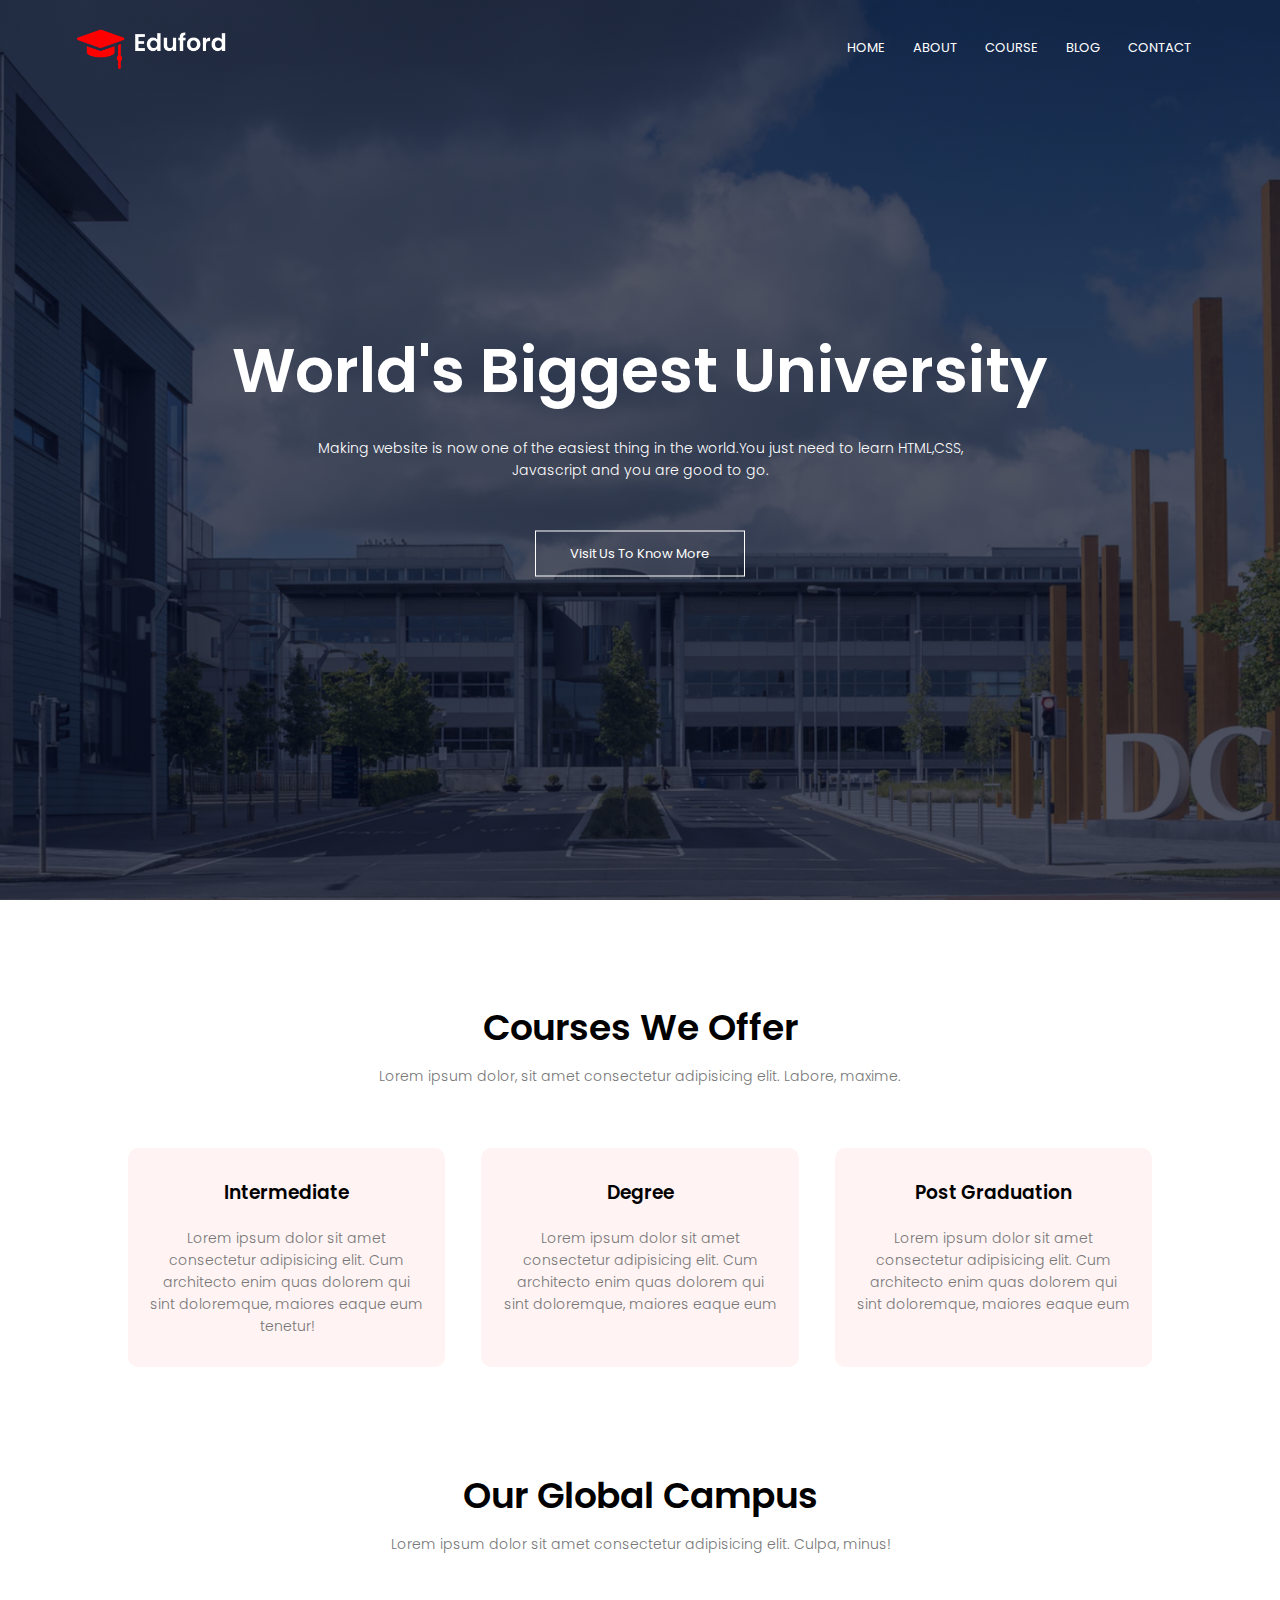
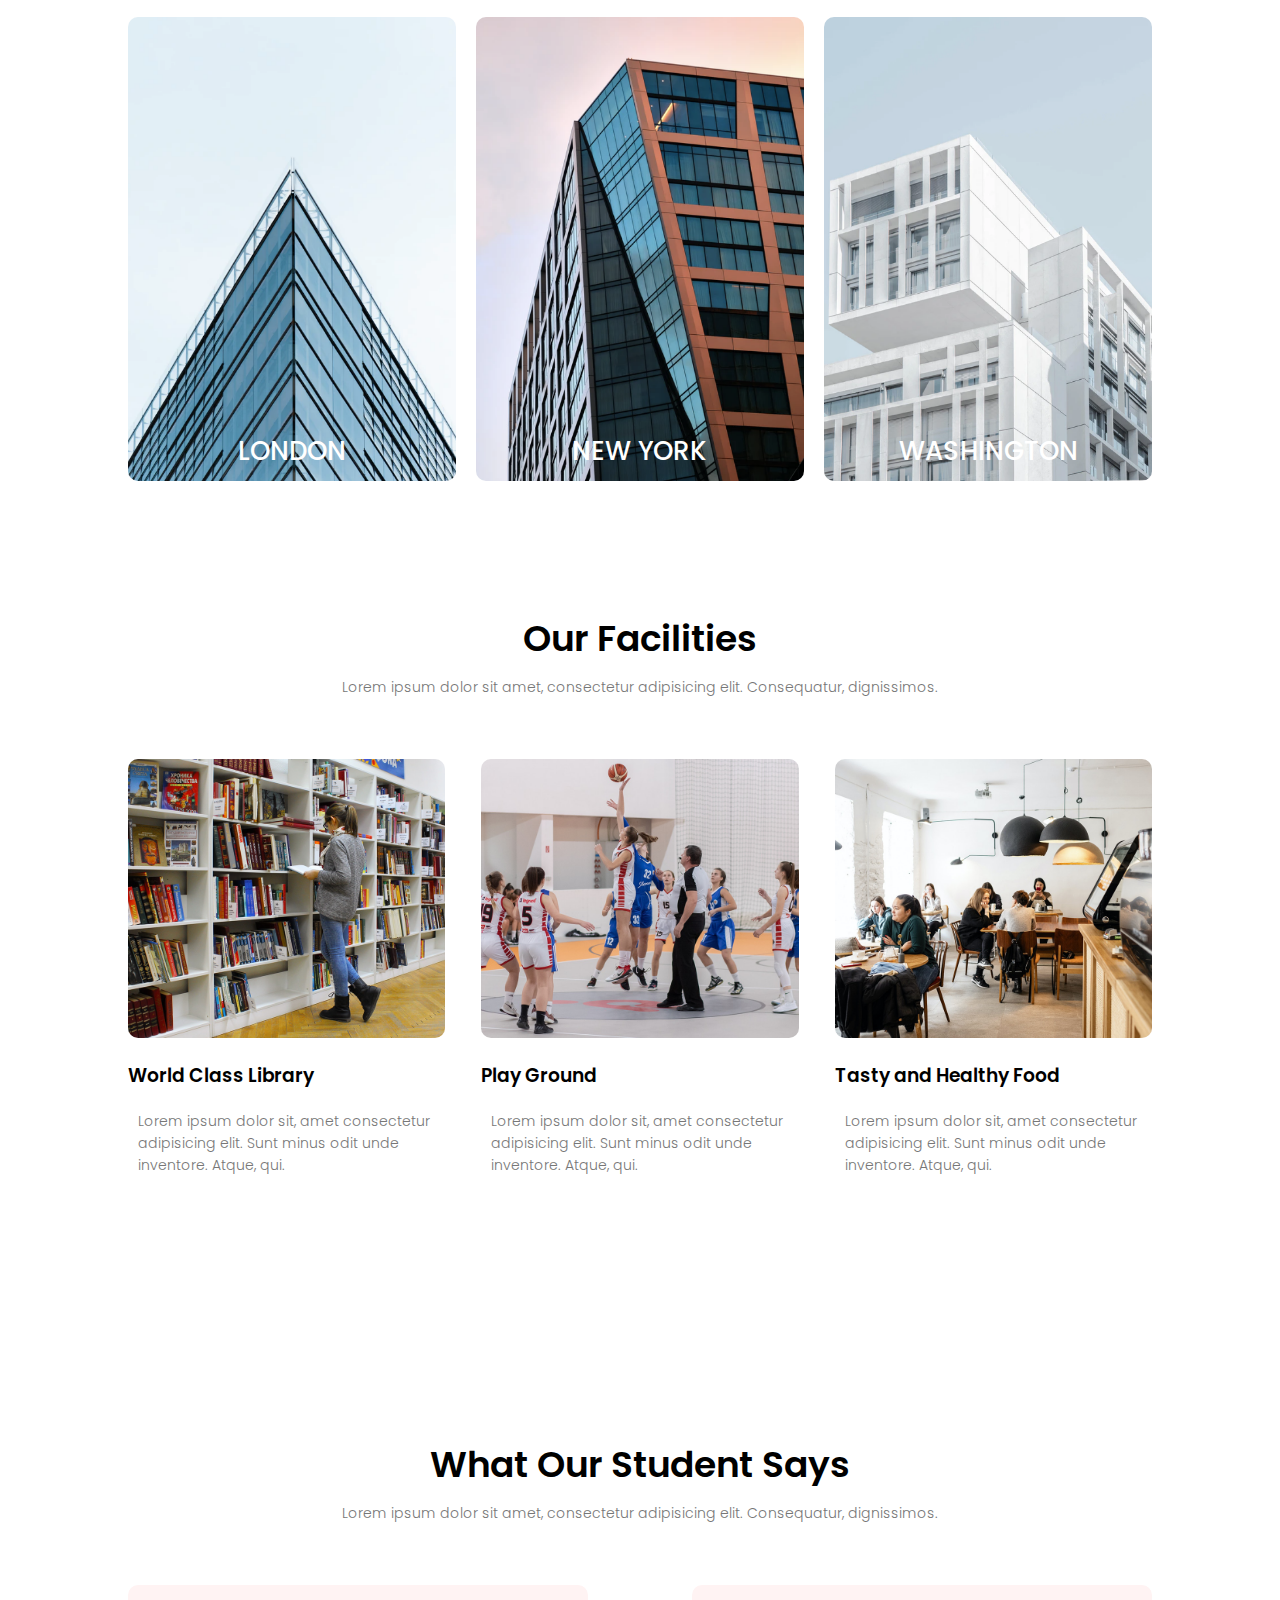
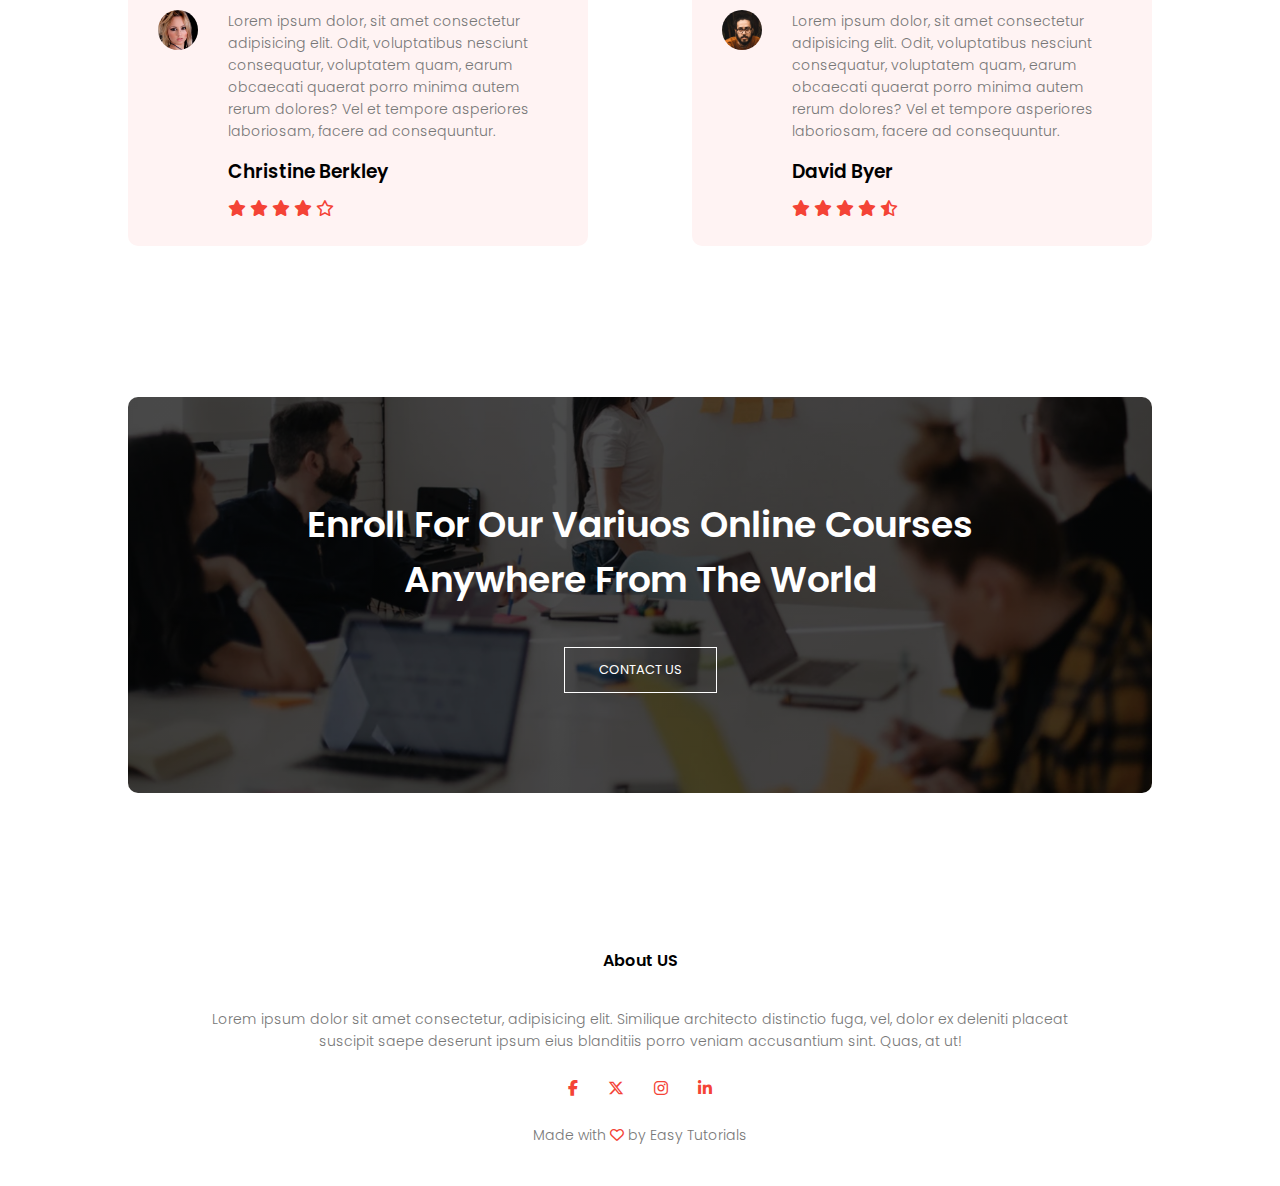
<file: index.html>
<!DOCTYPE html>
<html lang="en">
  <head>
    <meta charset="UTF-8" />
    <meta name="viewport" content="width=device-width, initial-scale=1.0" />
    <title>University Website</title>
    <link rel="stylesheet" href="style.css" />
    <link rel="preconnect" href="https://fonts.googleapis.com" />
    <link rel="preconnect" href="https://fonts.gstatic.com" crossorigin />
    <link
      href="https://fonts.googleapis.com/css2?family=Poppins:ital,wght@0,100;0,200;0,300;0,400;0,500;0,600;0,700;0,800;0,900;1,100;1,200;1,300;1,400;1,500;1,600;1,700;1,800;1,900&display=swap"
      rel="stylesheet"
    />
    <link rel="stylesheet" href="https://cdnjs.cloudflare.com/ajax/libs/font-awesome/6.6.0/css/all.min.css" />
  </head>
  <body>
    <!-- Header -->

    <section class="header">
      <nav>
        <a href="index.html"><img src="images/logo.png" /></a>
        <div class="nav-links" id="navLinks">
          <i class="fa fa-times" onclick="hideMenu()"></i>
          <ul>
            <li><a href="index.html">HOME</a></li>
            <li><a href="about.html">ABOUT</a></li>
            <li><a href="courses.html">COURSE</a></li>
            <li><a href="blog.html">BLOG</a></li>
            <li><a href="contact.html">CONTACT</a></li>
          </ul>
        </div>
        <i class="fa fa-bars" onclick="showMenu()"></i>
      </nav>
      <div class="text-box">
        <h1>World's Biggest University</h1>
        <p>
          Making website is now one of the easiest thing in the world.You just need to learn HTML,CSS,<br />Javascript and you are good to
          go.
        </p>
        <a href="" class="hero-btn">Visit Us To Know More</a>
      </div>
    </section>

    <!----- Course ----->

    <section class="course">
      <h1>Courses We Offer</h1>
      <p>Lorem ipsum dolor, sit amet consectetur adipisicing elit. Labore, maxime.</p>

      <div class="row">
        <div class="course-col">
          <h3>Intermediate</h3>
          <p>
            Lorem ipsum dolor sit amet consectetur adipisicing elit. Cum architecto enim quas dolorem qui sint doloremque, maiores eaque eum
            tenetur!
          </p>
        </div>
        <div class="course-col">
          <h3>Degree</h3>
          <p>
            Lorem ipsum dolor sit amet consectetur adipisicing elit. Cum architecto enim quas dolorem qui sint doloremque, maiores eaque eum
          </p>
        </div>
        <div class="course-col">
          <h3>Post Graduation</h3>
          <p>
            Lorem ipsum dolor sit amet consectetur adipisicing elit. Cum architecto enim quas dolorem qui sint doloremque, maiores eaque eum
          </p>
        </div>
      </div>
    </section>

    <!----- Campus ----->

    <section class="campus">
      <h1>Our Global Campus</h1>
      <p>Lorem ipsum dolor sit amet consectetur adipisicing elit. Culpa, minus!</p>

      <div class="row">
        <div class="campus-col">
          <img src="images/london.png" />
          <div class="layer">
            <h3>LONDON</h3>
          </div>
        </div>
        <div class="campus-col">
          <img src="images/newyork.png" />
          <div class="layer">
            <h3>NEW YORK</h3>
          </div>
        </div>
        <div class="campus-col">
          <img src="images/washington.png" />
          <div class="layer">
            <h3>WASHINGTON</h3>
          </div>
        </div>
      </div>
    </section>

    <!----- Facilities ----->

    <section class="facilities">
      <h1>Our Facilities</h1>
      <p>Lorem ipsum dolor sit amet, consectetur adipisicing elit. Consequatur, dignissimos.</p>
      <div class="row">
        <div class="facilities-col">
          <img src="images/library.png" />
          <h3>World Class Library</h3>
          <p>Lorem ipsum dolor sit, amet consectetur adipisicing elit. Sunt minus odit unde inventore. Atque, qui.</p>
        </div>
        <div class="facilities-col">
          <img src="images/basketball.png" />
          <h3>Play Ground</h3>
          <p>Lorem ipsum dolor sit, amet consectetur adipisicing elit. Sunt minus odit unde inventore. Atque, qui.</p>
        </div>
        <div class="facilities-col">
          <img src="images/cafeteria.png" />
          <h3>Tasty and Healthy Food</h3>
          <p>Lorem ipsum dolor sit, amet consectetur adipisicing elit. Sunt minus odit unde inventore. Atque, qui.</p>
        </div>
      </div>
    </section>

    <!----- testimonials ----->

    <section class="testimonials">
      <h1>What Our Student Says</h1>
      <p>Lorem ipsum dolor sit amet, consectetur adipisicing elit. Consequatur, dignissimos.</p>
      <div class="row">
        <div class="testimonial-col">
          <img src="images/user1.jpg" />
          <div>
            <p>
              Lorem ipsum dolor, sit amet consectetur adipisicing elit. Odit, voluptatibus nesciunt consequatur, voluptatem quam, earum
              obcaecati quaerat porro minima autem rerum dolores? Vel et tempore asperiores laboriosam, facere ad consequuntur.
            </p>
            <h3>Christine Berkley</h3>
            <i class="fa fa-star"></i>
            <i class="fa fa-star"></i>
            <i class="fa fa-star"></i>
            <i class="fa fa-star"></i>
            <i class="fa-regular fa-star"></i>
          </div>
        </div>

        <div class="testimonial-col">
          <img src="images/user2.jpg" />
          <div>
            <p>
              Lorem ipsum dolor, sit amet consectetur adipisicing elit. Odit, voluptatibus nesciunt consequatur, voluptatem quam, earum
              obcaecati quaerat porro minima autem rerum dolores? Vel et tempore asperiores laboriosam, facere ad consequuntur.
            </p>
            <h3>David Byer</h3>
            <i class="fa fa-star"></i>
            <i class="fa fa-star"></i>
            <i class="fa fa-star"></i>
            <i class="fa fa-star"></i>
            <i class="fa-regular fa-star-half-stroke"></i>
          </div>
        </div>
      </div>
    </section>

    <!----- Call To Action ----->

    <section class="cta">
      <h1>Enroll For Our Variuos Online Courses <br />Anywhere From The World</h1>
      <a href="" class="hero-btn">CONTACT US</a>
    </section>

    <!----- Footer ----->

    <section class="footer">
      <h4>About US</h4>
      <p>
        Lorem ipsum dolor sit amet consectetur, adipisicing elit. Similique architecto distinctio fuga, vel, dolor ex deleniti placeat
        <br />suscipit saepe deserunt ipsum eius blanditiis porro veniam accusantium sint. Quas, at ut!
      </p>
      <div class="icons">
        <i class="fa-brands fa-facebook-f"></i>
        <i class="fa-brands fa-x-twitter"></i>
        <i class="fa-brands fa-instagram"></i>
        <i class="fa-brands fa-linkedin-in"></i>
      </div>
      <p>Made with <i class="fa-regular fa-heart"></i> by Easy Tutorials</i></p>
    </section>

    <script src="script.js"></script>
  </body>
</html>
</file>
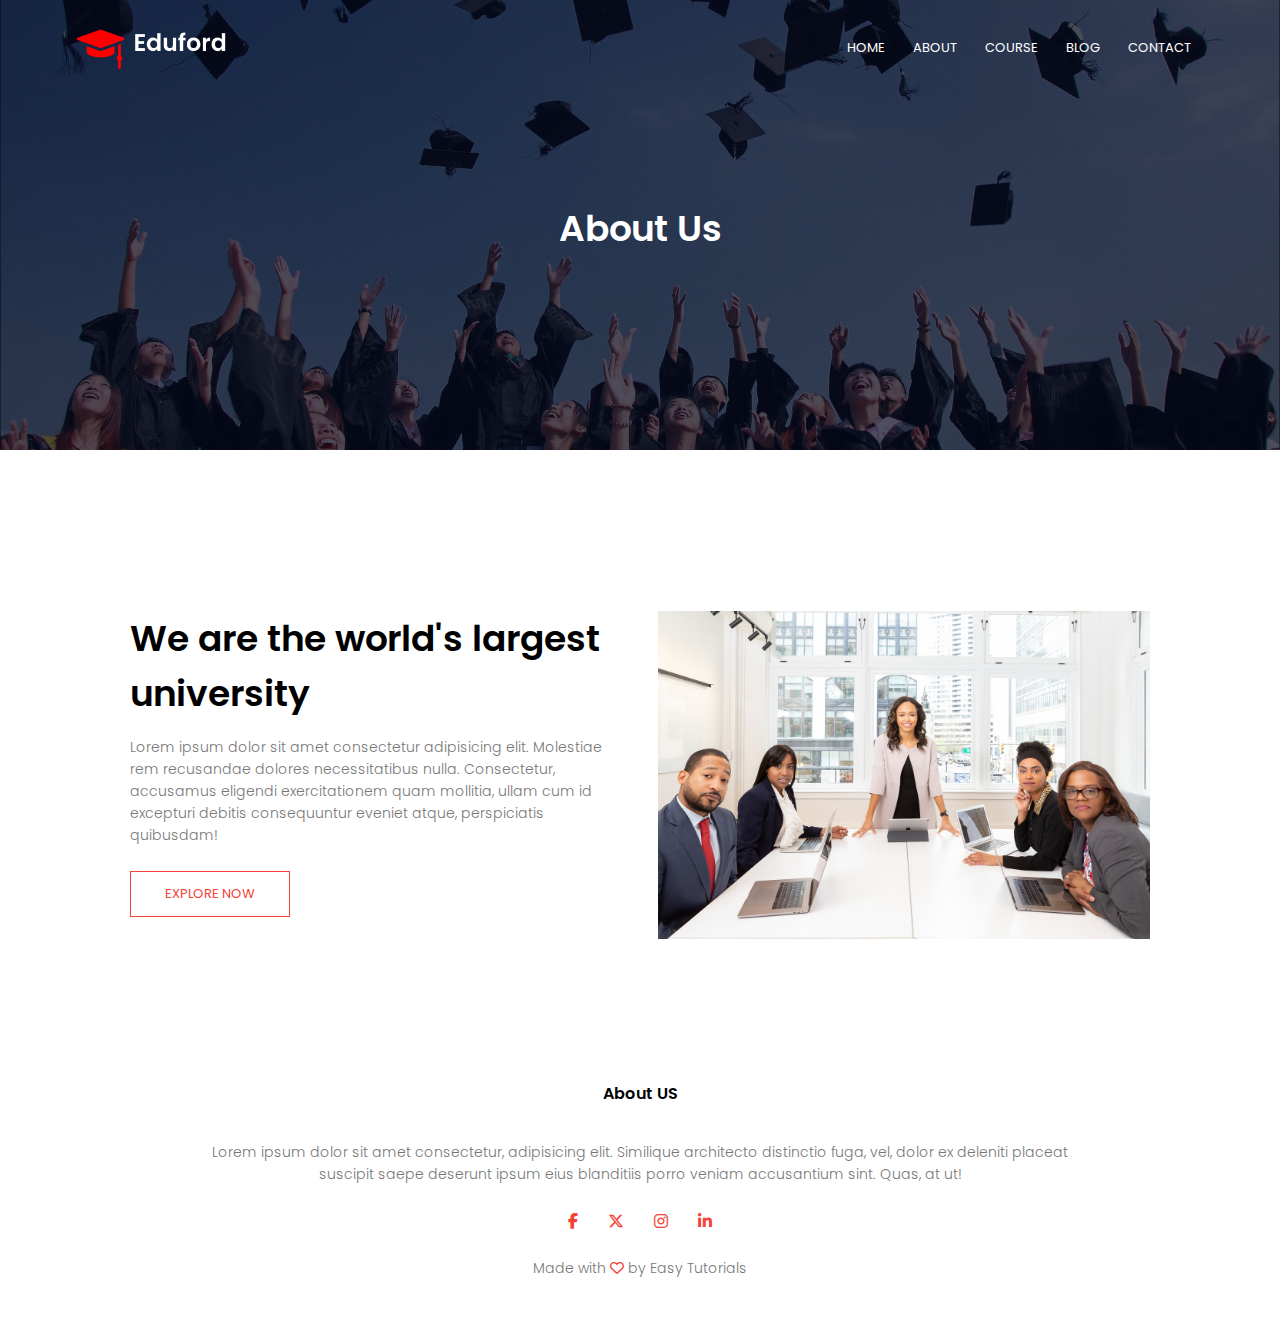
<file: about.html>
<!DOCTYPE html>
<html lang="en">
  <head>
    <meta charset="UTF-8" />
    <meta name="viewport" content="width=device-width, initial-scale=1.0" />
    <title>University Website</title>
    <link rel="stylesheet" href="style.css" />
    <link rel="preconnect" href="https://fonts.googleapis.com" />
    <link rel="preconnect" href="https://fonts.gstatic.com" crossorigin />
    <link
      href="https://fonts.googleapis.com/css2?family=Poppins:ital,wght@0,100;0,200;0,300;0,400;0,500;0,600;0,700;0,800;0,900;1,100;1,200;1,300;1,400;1,500;1,600;1,700;1,800;1,900&display=swap"
      rel="stylesheet"
    />
    <link rel="stylesheet" href="https://cdnjs.cloudflare.com/ajax/libs/font-awesome/6.6.0/css/all.min.css" />
  </head>
  <body>
    <!-- Sub-Header -->

    <section class="sub-header">
      <nav>
        <a href="index.html"><img src="images/logo.png" /></a>
        <div class="nav-links" id="navLinks">
          <i class="fa fa-times" onclick="hideMenu()"></i>
          <ul>
            <li><a href="index.html">HOME</a></li>
            <li><a href="about.html">ABOUT</a></li>
            <li><a href="courses.html">COURSE</a></li>
            <li><a href="blog.html">BLOG</a></li>
            <li><a href="contact.html">CONTACT</a></li>
          </ul>
        </div>
        <i class="fa fa-bars" onclick="showMenu()"></i>
      </nav>
      <h1>About Us</h1>
    </section>

    <!----- about us content ----->

    <div class="about-us">
      <div class="row">
        <div class="about-col">
          <h1>We are the world's largest university</h1>
          <p>Lorem ipsum dolor sit amet consectetur adipisicing elit. Molestiae rem recusandae dolores necessitatibus nulla. Consectetur, accusamus eligendi exercitationem quam mollitia, ullam cum id excepturi debitis consequuntur eveniet atque, perspiciatis quibusdam!</p>
          <a href="" class="hero-btn red-btn">EXPLORE NOW</a>
        </div>
        <div class="about-col">
          <img src="images/about.jpg">
        </div>
      </div>
    </div>
    <!----- Footer ----->

    <section class="footer">
      <h4>About US</h4>
      <p>
        Lorem ipsum dolor sit amet consectetur, adipisicing elit. Similique architecto distinctio fuga, vel, dolor ex deleniti placeat
        <br />suscipit saepe deserunt ipsum eius blanditiis porro veniam accusantium sint. Quas, at ut!
      </p>
      <div class="icons">
        <i class="fa-brands fa-facebook-f"></i>
        <i class="fa-brands fa-x-twitter"></i>
        <i class="fa-brands fa-instagram"></i>
        <i class="fa-brands fa-linkedin-in"></i>
      </div>
      <p>Made with <i class="fa-regular fa-heart"></i> by Easy Tutorials</i></p>
    </section>

    <script src="script.js"></script>
  </body>
</html>
</file>
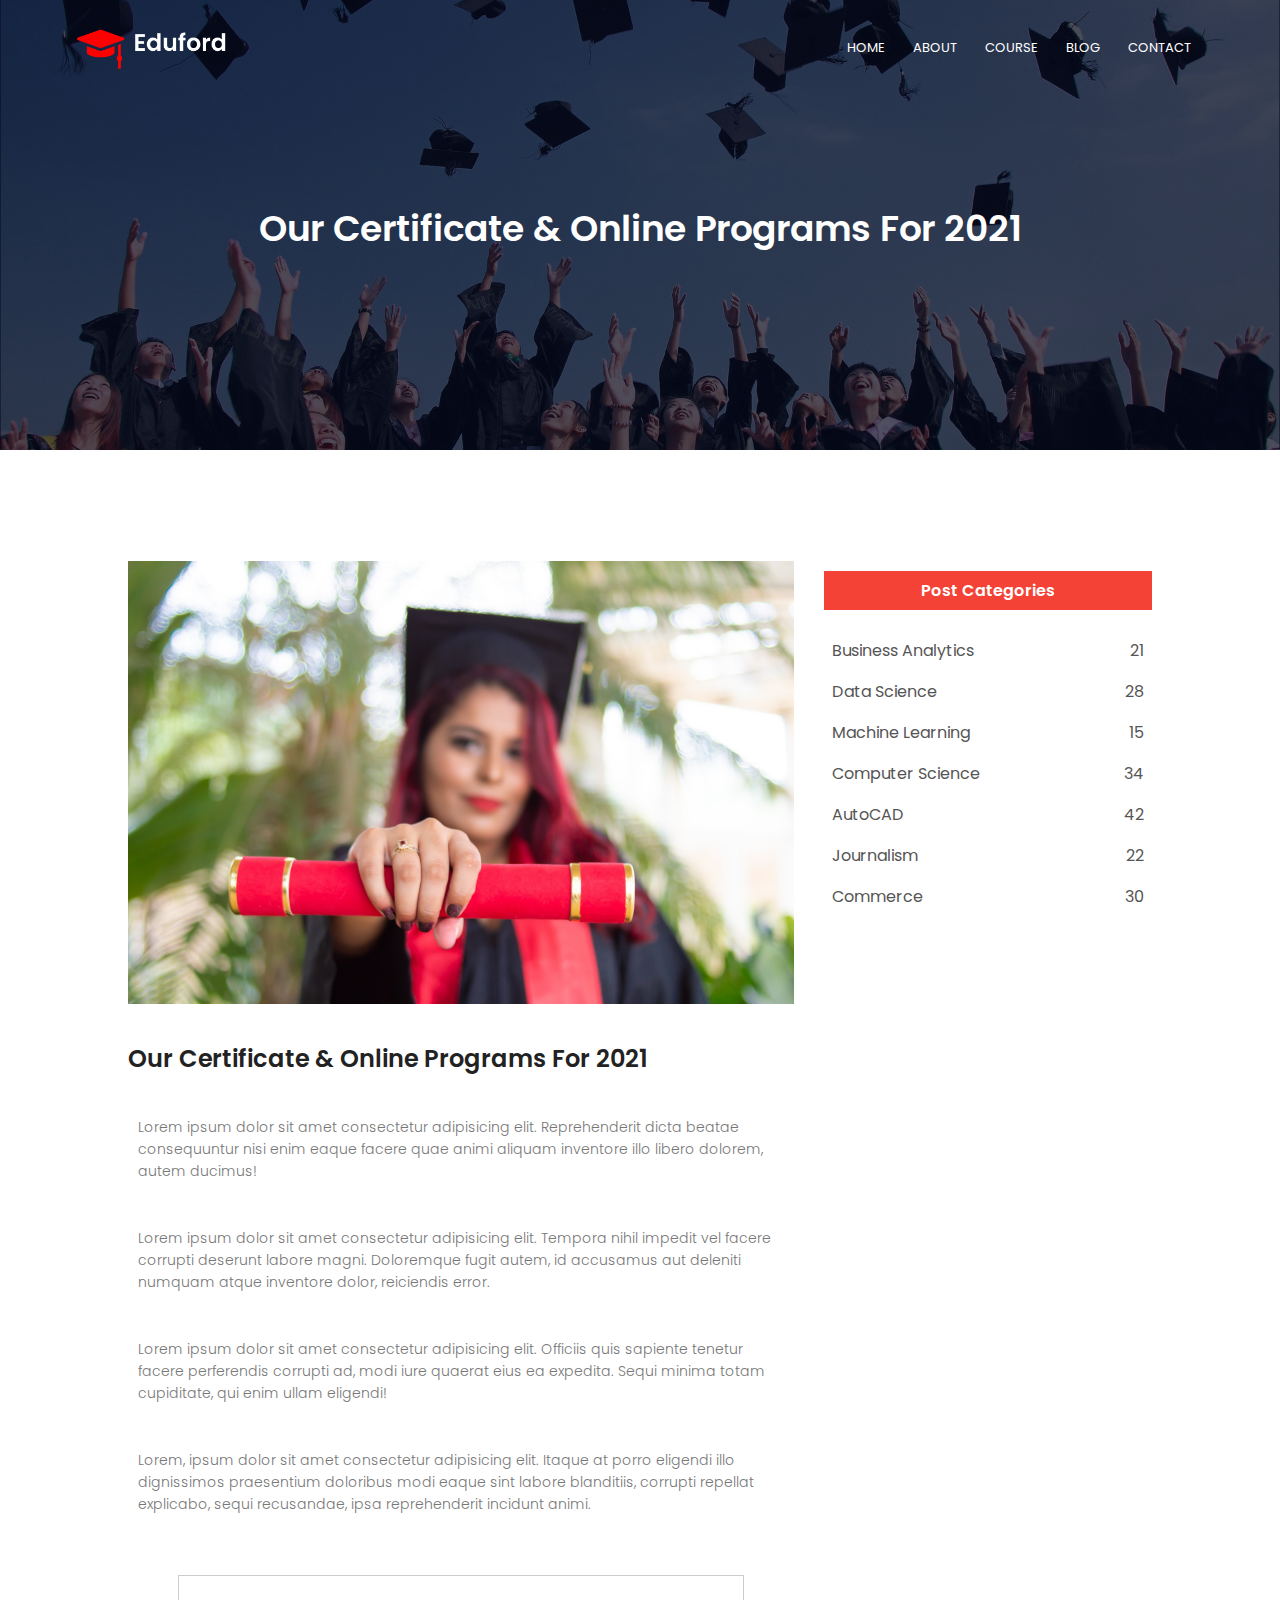
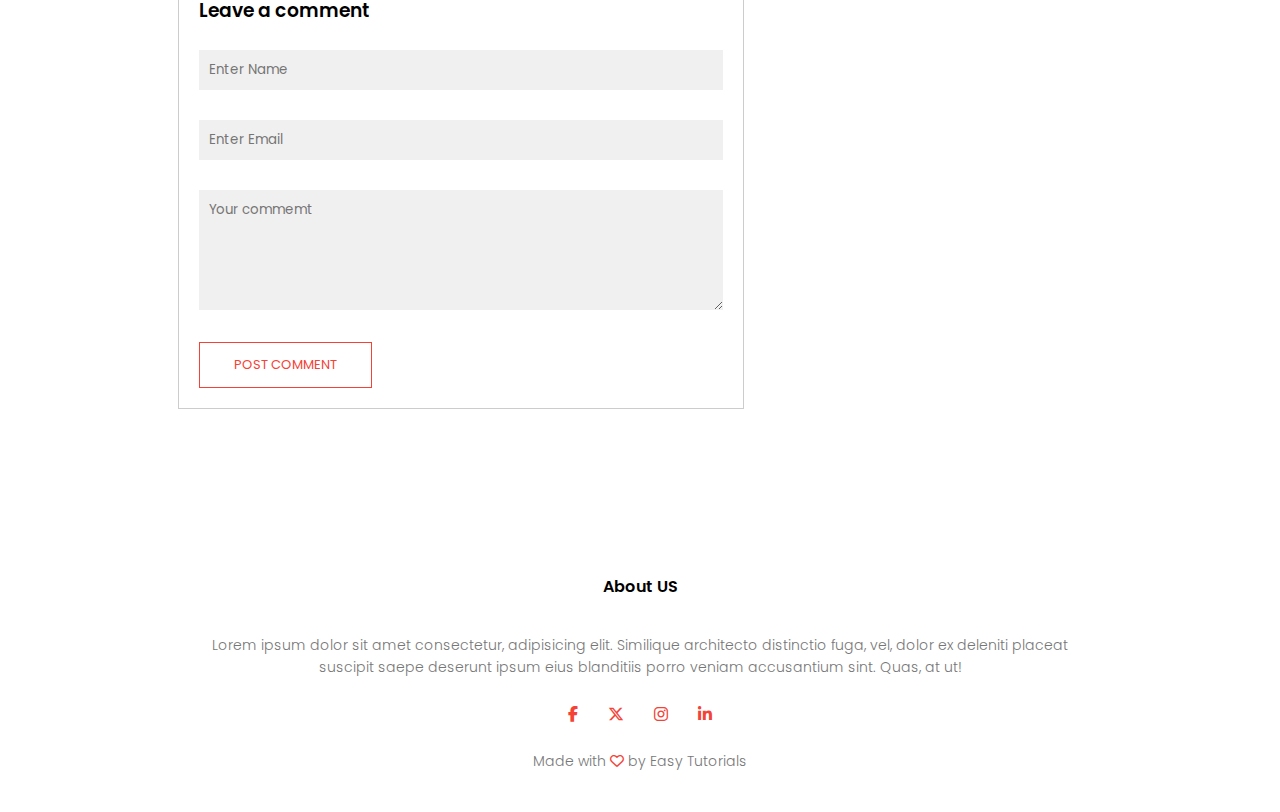
<file: blog.html>
<!DOCTYPE html>
<html lang="en">
  <head>
    <meta charset="UTF-8" />
    <meta name="viewport" content="width=device-width, initial-scale=1.0" />
    <title>University Website</title>
    <link rel="stylesheet" href="style.css" />
    <link rel="preconnect" href="https://fonts.googleapis.com" />
    <link rel="preconnect" href="https://fonts.gstatic.com" crossorigin />
    <link
      href="https://fonts.googleapis.com/css2?family=Poppins:ital,wght@0,100;0,200;0,300;0,400;0,500;0,600;0,700;0,800;0,900;1,100;1,200;1,300;1,400;1,500;1,600;1,700;1,800;1,900&display=swap"
      rel="stylesheet"
    />
    <link rel="stylesheet" href="https://cdnjs.cloudflare.com/ajax/libs/font-awesome/6.6.0/css/all.min.css" />
  </head>
  <body>
    <!-- Sub-Header -->

    <section class="sub-header">
      <nav>
        <a href="index.html"><img src="images/logo.png" /></a>
        <div class="nav-links" id="navLinks">
          <i class="fa fa-times" onclick="hideMenu()"></i>
          <ul>
            <li><a href="index.html">HOME</a></li>
            <li><a href="about.html">ABOUT</a></li>
            <li><a href="courses.html">COURSE</a></li>
            <li><a href="blog.html">BLOG</a></li>
            <li><a href="contact.html">CONTACT</a></li>
          </ul>
        </div>
        <i class="fa fa-bars" onclick="showMenu()"></i>
      </nav>
      <h1>Our Certificate & Online Programs For 2021</h1>
    </section>

    <!----- blog page content ----->

    <section class="blog-content">
      <div class="row">
        <div class="blog-left">
          <img src="images/certificate.jpg">
          <h2>Our Certificate & Online Programs For 2021</h2>
          <p>Lorem ipsum dolor sit amet consectetur adipisicing elit. Reprehenderit dicta beatae consequuntur nisi enim eaque facere quae animi aliquam inventore illo libero dolorem, autem ducimus!</p>
          <br>
          <p>Lorem ipsum dolor sit amet consectetur adipisicing elit. Tempora nihil impedit vel facere corrupti deserunt labore magni. Doloremque fugit autem, id accusamus aut deleniti numquam atque inventore dolor, reiciendis error.</p>
          <br>
          <p>Lorem ipsum dolor sit amet consectetur adipisicing elit. Officiis quis sapiente tenetur facere perferendis corrupti ad, modi iure quaerat eius ea expedita. Sequi minima totam cupiditate, qui enim ullam eligendi!</p>
          <br>
          <p>Lorem, ipsum dolor sit amet consectetur adipisicing elit. Itaque at porro eligendi illo dignissimos praesentium doloribus modi eaque sint labore blanditiis, corrupti repellat explicabo, sequi recusandae, ipsa reprehenderit incidunt animi.</p>
          <div class="comment-box">
            <h3>Leave a comment</h3>
            <form class="comment-form">
              <input type="text" placeholder="Enter Name">
              <input type="text" placeholder="Enter Email">
              <textarea rows="5" placeholder="Your commemt"></textarea>
              <button type="submit" class="hero-btn red-btn">POST COMMENT</button>
            </form>
          </div>
        </div>
        
        <div class="blog-right">
          <h3>Post Categories</h3>
          <div>
            <span>Business Analytics</span>
            <span>21</span>
          </div>
          <div>
            <span>Data Science</span>
            <span>28</span>
          </div>
          <div>
            <span>Machine Learning</span>
            <span>15</span>
          </div>
          <div>
            <span>Computer Science</span>
            <span>34</span>
          </div>
          <div>
            <span>AutoCAD</span>
            <span>42</span>
          </div>
          <div>
            <span>Journalism</span>
            <span>22</span>
          </div>
          <div>
            <span>Commerce</span>
            <span>30</span>
          </div>
        </div>
      </div>
    </section>

    <!----- Footer ----->

    <section class="footer">
      <h4>About US</h4>
      <p>
        Lorem ipsum dolor sit amet consectetur, adipisicing elit. Similique architecto distinctio fuga, vel, dolor ex deleniti placeat
        <br />suscipit saepe deserunt ipsum eius blanditiis porro veniam accusantium sint. Quas, at ut!
      </p>
      <div class="icons">
        <i class="fa-brands fa-facebook-f"></i>
        <i class="fa-brands fa-x-twitter"></i>
        <i class="fa-brands fa-instagram"></i>
        <i class="fa-brands fa-linkedin-in"></i>
      </div>
      <p>Made with <i class="fa-regular fa-heart"></i> by Easy Tutorials</i></p>
    </section>

    <script src="script.js"></script>
  </body>
</html>
</file>
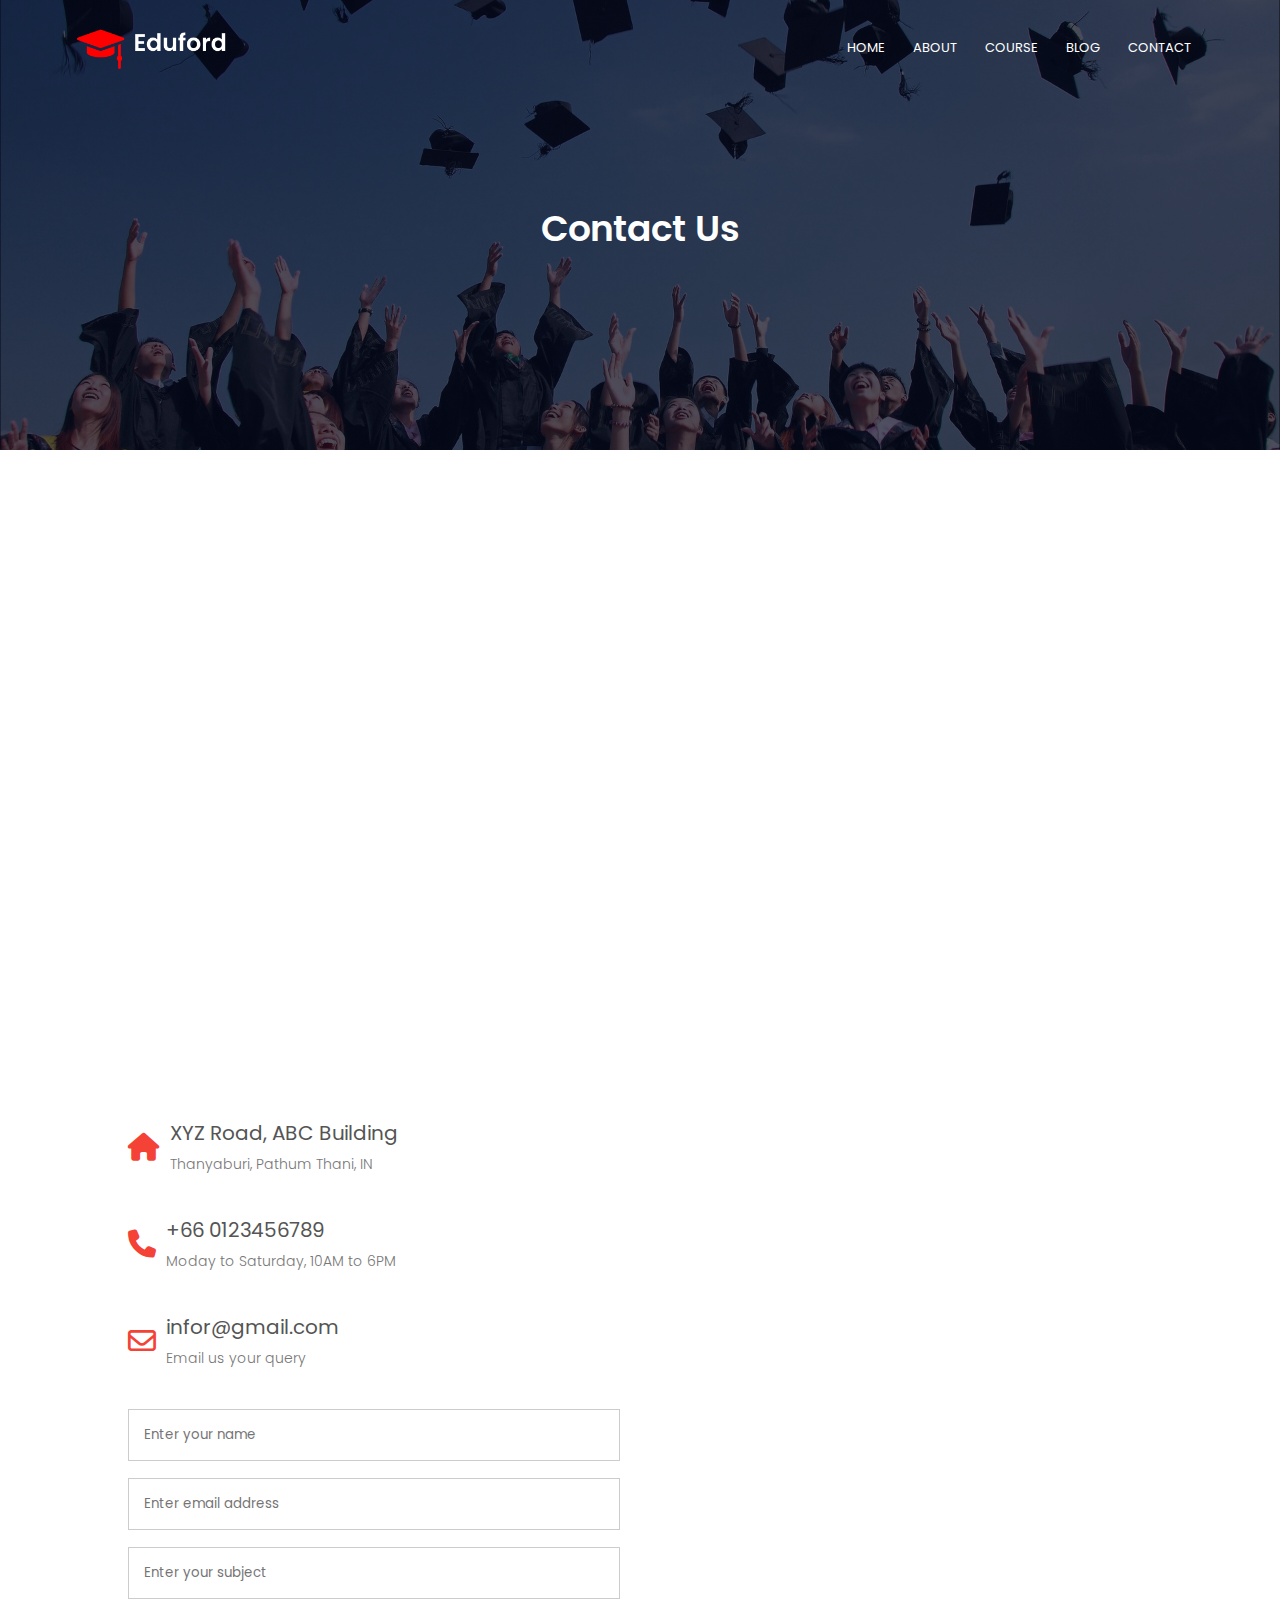
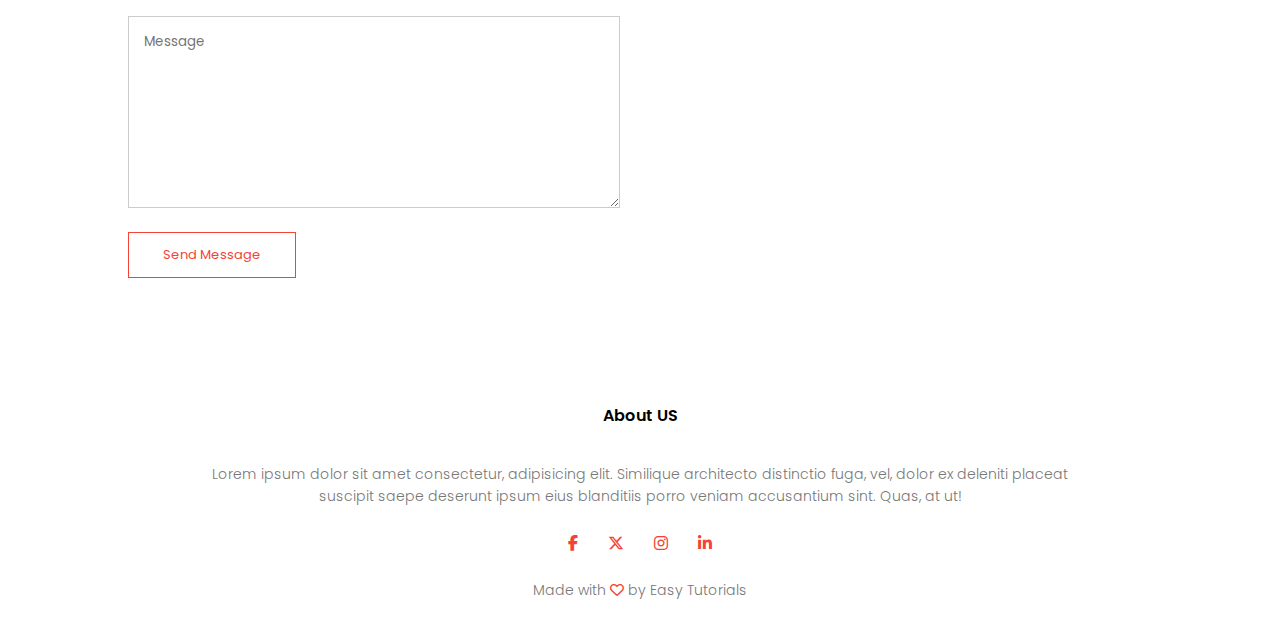
<file: contact.html>
<!DOCTYPE html>
<html lang="en">
  <head>
    <meta charset="UTF-8" />
    <meta name="viewport" content="width=device-width, initial-scale=1.0" />
    <title>University Website</title>
    <link rel="stylesheet" href="style.css" />
    <link rel="preconnect" href="https://fonts.googleapis.com" />
    <link rel="preconnect" href="https://fonts.gstatic.com" crossorigin />
    <link
      href="https://fonts.googleapis.com/css2?family=Poppins:ital,wght@0,100;0,200;0,300;0,400;0,500;0,600;0,700;0,800;0,900;1,100;1,200;1,300;1,400;1,500;1,600;1,700;1,800;1,900&display=swap"
      rel="stylesheet"
    />
    <link rel="stylesheet" href="https://cdnjs.cloudflare.com/ajax/libs/font-awesome/6.6.0/css/all.min.css" />
  </head>
  <body>
    <!-- Sub-Header -->

    <section class="sub-header">
      <nav>
        <a href="index.html"><img src="images/logo.png" /></a>
        <div class="nav-links" id="navLinks">
          <i class="fa fa-times" onclick="hideMenu()"></i>
          <ul>
            <li><a href="index.html">HOME</a></li>
            <li><a href="about.html">ABOUT</a></li>
            <li><a href="courses.html">COURSE</a></li>
            <li><a href="blog.html">BLOG</a></li>
            <li><a href="contact.html">CONTACT</a></li>
          </ul>
        </div>
        <i class="fa fa-bars" onclick="showMenu()"></i>
      </nav>
      <h1>Contact Us</h1>
    </section>

    <!----- contact us ----->

    <section class="location">
      <iframe src="https://www.google.com/maps/embed?pb=!1m17!1m12!1m3!1d575.5106298846559!2d100.67341943279786!3d13.98485871960787!2m3!1f0!2f0!3f0!3m2!1i1024!2i768!4f13.1!3m2!1m1!2s!5e0!3m2!1sen!2sth!4v1728277026496!5m2!1sen!2sth" width="600" height="450" style="border:0;" allowfullscreen="" loading="lazy" referrerpolicy="no-referrer-when-downgrade"></iframe>
    </section>
    
    <section class="contact-us">
      <div class="row">
        <div class="contact-col">
          <div>
            <i class="fa fa-home"></i>
            <span>
              <h5>XYZ Road, ABC Building</h5>
              <p>Thanyaburi, Pathum Thani, IN</p>
            </span>
            
          </div>
          <div>
            <i class="fa fa-phone"></i>
            <span>
              <h5>+66 0123456789</h5>
              <p>Moday to Saturday, 10AM to 6PM</p>
            </span>
            
          </div>
          <div>
            <i class="fa-regular fa-envelope"></i>
            <span>
              <h5>infor@gmail.com</h5>
              <p>Email us your query</p>
            </span>
          </div>
          <div class="contact-col">
            <form action="">
              <input type="text" placeholder="Enter your name" required>
              <input type="email" placeholder="Enter email address" required>
              <input type="text" placeholder="Enter your subject" required>
              <textarea rows="8" placeholder="Message" required></textarea>
              <button type="submit" class="hero-btn red-btn">Send Message</button>
            </form>
          </div>
        </div>
      </div>
    </section>
    <!----- Footer ----->

    <section class="footer">
      <h4>About US</h4>
      <p>
        Lorem ipsum dolor sit amet consectetur, adipisicing elit. Similique architecto distinctio fuga, vel, dolor ex deleniti placeat
        <br />suscipit saepe deserunt ipsum eius blanditiis porro veniam accusantium sint. Quas, at ut!
      </p>
      <div class="icons">
        <i class="fa-brands fa-facebook-f"></i>
        <i class="fa-brands fa-x-twitter"></i>
        <i class="fa-brands fa-instagram"></i>
        <i class="fa-brands fa-linkedin-in"></i>
      </div>
      <p>Made with <i class="fa-regular fa-heart"></i> by Easy Tutorials</i></p>
    </section>

    <script src="script.js"></script>
  </body>
</html>
</file>
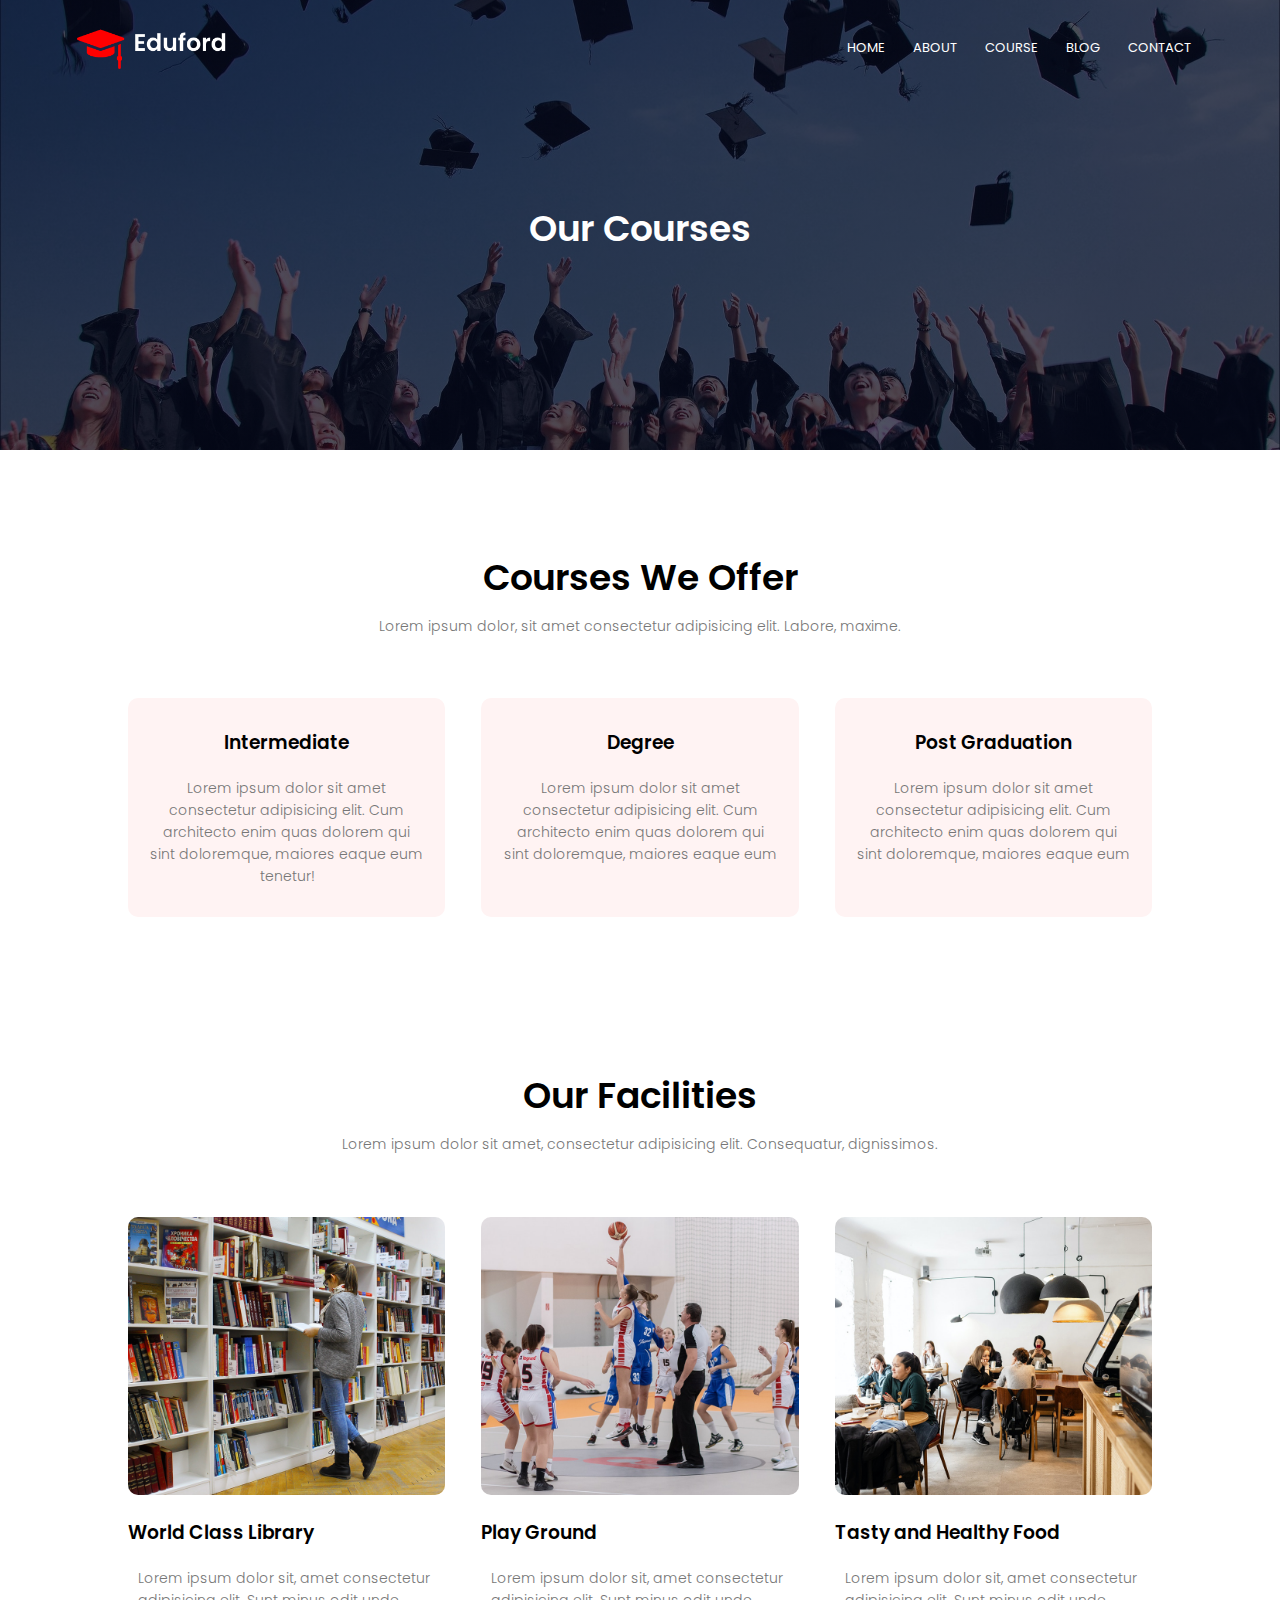
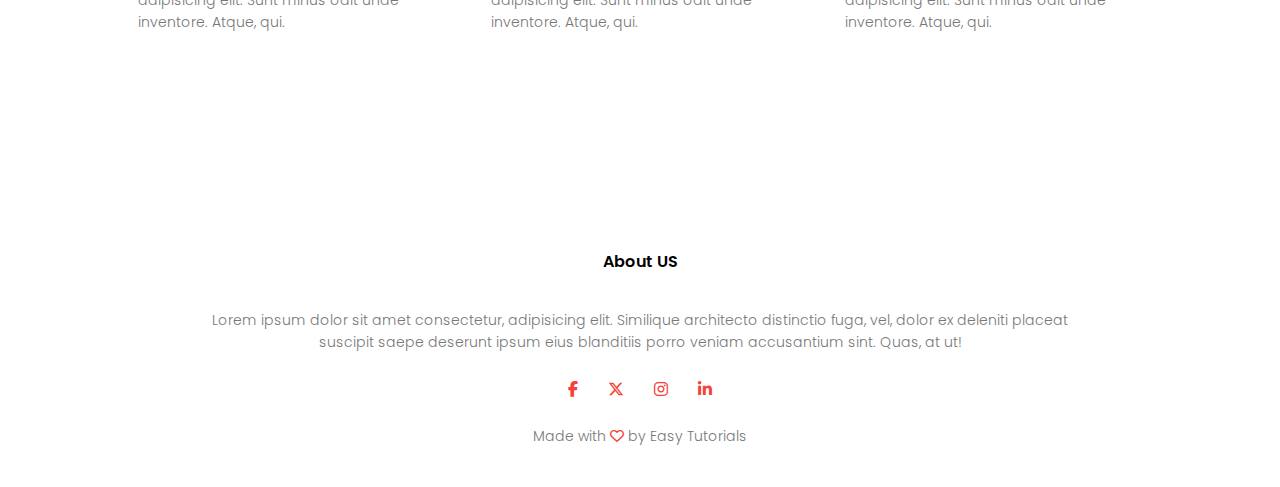
<file: courses.html>
<!DOCTYPE html>
<html lang="en">
  <head>
    <meta charset="UTF-8" />
    <meta name="viewport" content="width=device-width, initial-scale=1.0" />
    <title>University Website</title>
    <link rel="stylesheet" href="style.css" />
    <link rel="preconnect" href="https://fonts.googleapis.com" />
    <link rel="preconnect" href="https://fonts.gstatic.com" crossorigin />
    <link
      href="https://fonts.googleapis.com/css2?family=Poppins:ital,wght@0,100;0,200;0,300;0,400;0,500;0,600;0,700;0,800;0,900;1,100;1,200;1,300;1,400;1,500;1,600;1,700;1,800;1,900&display=swap"
      rel="stylesheet"
    />
    <link rel="stylesheet" href="https://cdnjs.cloudflare.com/ajax/libs/font-awesome/6.6.0/css/all.min.css" />
  </head>
  <body>
    <!-- Sub-Header -->

    <section class="sub-header">
      <nav>
        <a href="index.html"><img src="images/logo.png" /></a>
        <div class="nav-links" id="navLinks">
          <i class="fa fa-times" onclick="hideMenu()"></i>
          <ul>
            <li><a href="index.html">HOME</a></li>
            <li><a href="about.html">ABOUT</a></li>
            <li><a href="courses.html">COURSE</a></li>
            <li><a href="blog.html">BLOG</a></li>
            <li><a href="contact.html">CONTACT</a></li>
          </ul>
        </div>
        <i class="fa fa-bars" onclick="showMenu()"></i>
      </nav>
      <h1>Our Courses</h1>
    </section>

    <!----- Course ----->
    <section class="course">
      <h1>Courses We Offer</h1>
      <p>Lorem ipsum dolor, sit amet consectetur adipisicing elit. Labore, maxime.</p>

      <div class="row">
        <div class="course-col">
          <h3>Intermediate</h3>
          <p>
            Lorem ipsum dolor sit amet consectetur adipisicing elit. Cum architecto enim quas dolorem qui sint doloremque, maiores eaque eum
            tenetur!
          </p>
        </div>

        <div class="course-col">
          <h3>Degree</h3>
          <p>
            Lorem ipsum dolor sit amet consectetur adipisicing elit. Cum architecto enim quas dolorem qui sint doloremque, maiores eaque eum
          </p>
        </div>
        <div class="course-col">
          <h3>Post Graduation</h3>
          <p>
            Lorem ipsum dolor sit amet consectetur adipisicing elit. Cum architecto enim quas dolorem qui sint doloremque, maiores eaque eum
          </p>
        </div>
      </div>
    </section>

    <!----- Facilities ----->

    <section class="facilities">
      <h1>Our Facilities</h1>
      <p>Lorem ipsum dolor sit amet, consectetur adipisicing elit. Consequatur, dignissimos.</p>
      <div class="row">
        <div class="facilities-col">
          <img src="images/library.png" />
          <h3>World Class Library</h3>
          <p>Lorem ipsum dolor sit, amet consectetur adipisicing elit. Sunt minus odit unde inventore. Atque, qui.</p>
        </div>
        <div class="facilities-col">
          <img src="images/basketball.png" />
          <h3>Play Ground</h3>
          <p>Lorem ipsum dolor sit, amet consectetur adipisicing elit. Sunt minus odit unde inventore. Atque, qui.</p>
        </div>
        <div class="facilities-col">
          <img src="images/cafeteria.png" />
          <h3>Tasty and Healthy Food</h3>
          <p>Lorem ipsum dolor sit, amet consectetur adipisicing elit. Sunt minus odit unde inventore. Atque, qui.</p>
        </div>
      </div>
    </section>

    <!----- Footer ----->

    <section class="footer">
      <h4>About US</h4>
      <p>
        Lorem ipsum dolor sit amet consectetur, adipisicing elit. Similique architecto distinctio fuga, vel, dolor ex deleniti placeat
        <br />suscipit saepe deserunt ipsum eius blanditiis porro veniam accusantium sint. Quas, at ut!
      </p>
      <div class="icons">
        <i class="fa-brands fa-facebook-f"></i>
        <i class="fa-brands fa-x-twitter"></i>
        <i class="fa-brands fa-instagram"></i>
        <i class="fa-brands fa-linkedin-in"></i>
      </div>
      <p>Made with <i class="fa-regular fa-heart"></i> by Easy Tutorials</i></p>
    </section>

    <script src="script.js"></script>
  </body>
</html>
</file>
<file: style.css>
* {
  margin: 0;
  padding: 0;
  font-family: "Poppins", sans-serif;
}

/*----- Header -----*/

.header {
  min-height: 100vh;
  width: 100%;
  background-image: linear-gradient(rgba(4, 9, 30, 0.7), rgba(4, 9, 30, 0.7)), url(images/banner.png);
  background-position: center;
  background-size: cover;
  position: relative;
}
nav {
  display: flex;
  padding: 2% 6%;
  justify-content: space-between;
}
nav img {
  width: 150px;
}
.nav-links {
  flex: 1;
  text-align: right;
}
.nav-links ul li {
  list-style: none;
  display: inline-block;
  padding: 8px 12px;
  position: relative;
}
.nav-links ul li a {
  color: #fff;
  text-decoration: none;
  font-size: 13px;
}
.nav-links ul li a::after {
  content: "";
  width: 0%;
  height: 2px;
  background: #f44336;
  display: block;
  margin: auto;
  transition: 0.5s;
}
.nav-links ul li a:hover::after {
  width: 100%;
}
.text-box {
  width: 100%;
  color: fff;
  position: absolute;
  top: 50%;
  left: 50%;
  transform: translate(-50%, -50%);
  text-align: center;
}
.text-box h1 {
  font-size: 62px;
  color: #fff;
}
.text-box p {
  margin: 10px 0 40px;
  font-size: 14px;
  color: #fff;
}
.hero-btn {
  display: inline-block;
  text-decoration: none;
  color: #fff;
  border: 1px solid #fff;
  padding: 12px 34px;
  font-size: 13px;
  background: transparent;
  position: relative;
  cursor: pointer;
  transition: 1s;
}
.hero-btn:hover {
  border: 1px solid #f44336;
  background: #f44336;
}
nav .fa {
  display: none;
}
@media (max-width: 700px) {
  .text-box h1 {
    font-size: 20px;
  }
  .nav-links ul li {
    display: block;
  }
  .nav-links {
    position: fixed;
    background: #f44336;
    height: 100vh;
    width: 200px;
    top: 0;
    right: -200px;
    text-align: left;
    z-index: 2;
    transition: 1s;
  }
  nav .fa {
    display: block;
    color: #fff;
    margin: 10px;
    font-size: 22px;
    cursor: pointer;
  }
  .nav-links ul {
    padding: 30px;
  }
}

/*----- Course -----*/

.course {
  width: 80%;
  margin: auto;
  text-align: center;
  padding-top: 100px;
}
h1 {
  font-size: 36px;
  font-weight: 600;
}
p {
  color: #777;
  font-size: 14px;
  font-weight: 300;
  line-height: 22px;
  padding: 10px;
}
.row {
  margin-top: 5%;
  display: flex;
  justify-content: space-between;
}
.course-col {
  flex-basis: 31%;
  background: #fff3f3;
  border-radius: 10px;
  margin-bottom: 5%;
  padding: 20px 12px;
  box-sizing: border-box;
  transition: 0.5s;
}
h3 {
  text-align: center;
  font-weight: 600;
  margin: 10px 0;
}
.course-col:hover {
  box-shadow: 0 0 20px 0px rgba(0, 0, 0, 0.2);
}
@media (max-width: 700px) {
  .row {
    flex-direction: column;
  }
}

/*----- Campus -----*/

.campus {
  width: 80%;
  margin: auto;
  text-align: center;
  padding-top: 50px;
}
.campus-col {
  flex-basis: 32%;
  border-radius: 10px;
  margin-bottom: 30px;
  position: relative;
  overflow: hidden;
}
.campus-col img {
  width: 100%;
  display: block;
}
.layer {
  background: transparent;
  height: 100%;
  width: 100%;
  position: absolute;
  top: 0;
  left: 0;
  transition: 0.5s;
}
.layer:hover {
  background: rgba(226, 0, 0, 0.7);
}
.layer h3 {
  width: 100%;
  font-weight: 500;
  color: #fff;
  font-size: 26px;
  position: absolute;
  bottom: 0;
  left: 50%;
  transform: translate(-50%);
  transition: 0.5s;
}
.layer:hover h3 {
  bottom: 49%;
  opacity: 1;
}

/*----- Facilities -----*/

.facilities {
  width: 80%;
  margin: auto;
  text-align: center;
  padding: 100px;
}

.facilities-col {
  flex-basis: 31%;
  border-radius: 10px;
  margin-bottom: 5%;
  text-align: left;
}
.facilities-col img {
  width: 100%;
  border-radius: 10px;
}
.facilities-col h3 {
  margin-top: 16px;
  text-align: left;
}

/*----- Testimonials -----*/

.testimonials {
  width: 80%;
  margin: auto;
  padding-top: 100px;
  text-align: center;
}
.testimonial-col {
  flex-basis: 40%;
  border-radius: 10px;
  margin-bottom: 5%;
  text-align: left;
  background: #fff3f3;
  padding: 25px;
  cursor: pointer;
  display: flex;
}
.testimonial-col img {
  height: 40px;
  margin-left: 5px;
  margin-right: 30px;
  border-radius: 50%;
}
.testimonial-col p {
  padding: 0;
}
.testimonial-col h3 {
  text-align: left;
  margin-top: 15px;
}
.testimonial-col .fa,
.testimonial-col .fa-regular {
  color: #f44336;
}
@media (max-width: 700px) {
  .testimonial-col img {
    margin-left: 0px;
    margin-right: 15px;
  }
}

/*----- Call To Action -----*/

.cta {
  margin: 100px auto;
  width: 80%;
  background-image: linear-gradient(rgba(0, 0, 0, 0.7), rgba(0, 0, 0, 0.7)), url(images/banner2.jpg);
  background-position: center;
  background-size: cover;
  border-radius: 10px;
  text-align: center;
  padding: 100px 0;
}
.cta h1 {
  color: #fff;
  margin-bottom: 40px;
  padding: 0;
}
@media (maxwidth: 700px) {
  .cta h1 {
    font-size: 24px;
  }
}

/*----- Footer -----*/

.footer {
  width: 100%;
  text-align: center;
  padding: 30px 0;
}
.footer h4 {
  margin-bottom: 25px;
  margin-top: 25px;
  font-weight: 600;
}
.icons .fa-brands {
  color: #f44336;
  margin: 0 13px;
  cursor: pointer;
  padding: 18px 0;
}
.fa-heart {
  color: #f44336;
}

/*----- about us page -----*/

.sub-header {
  height: 50vh;
  width: 100%;
  background-image: linear-gradient(rgba(4, 9, 30, 0.7), rgba(4, 9, 30, 0.7)), url(images/background.jpg);
  background-position: center;
  background-size: cover;
  text-align: center;
  color: #fff;
}
.sub-header h1 {
  margin-top: 100px;
}
.about-us {
  width: 80%;
  margin: auto;
  padding-top: 80px;
  padding-bottom: 50px;
}
.about-col {
  flex-basis: 48%;
  padding: 30px 2px;
}
.about-col img {
  width: 100%;
}
.about-col h1 {
  padding: 0;
}
.about-col p {
  padding: 15px 0 25px;
}
.red-btn {
  border: 1px solid #f44336;
  background: transparent;
  color: #f44336;
}
.red-btn:hover {
  color: #fff;
}

/*----- blog content -----*/

.blog-content {
  width: 80%;
  margin: auto;
  padding: 60px 0;
}
.blog-left {
  flex-basis: 65%;
}
.blog-left img {
  width: 100%;
}
.blog-left h2 {
  color: #222;
  font-weight: 600;
  margin: 30px 0;
}
.blog-right {
  flex-basis: 32%;
}
.blog-right h3 {
  background: #f44336;
  color: #fff;
  padding: 7px 0;
  font-size: 16px;
  margin-bottom: 20px;
}
.blog-right div {
  display: flex;
  align-items: center;
  justify-content: space-between;
  color: #555;
  padding: 8px;
  box-sizing: border-box;
}
.comment-box {
  border: 1px solid #ccc;
  margin: 50px;
  padding: 10px 20px;
}
.comment-box h3 {
  text-align: left;
}
.comment-form input,
.comment-form textarea {
  width: 100%;
  padding: 10px;
  margin: 15px 0;
  box-sizing: border-box;
  border: none;
  outline: none;
  background: #f0f0f0;
}
.comment-form button {
  margin: 10px 0;
}

@media (max-width: 700px) {
  .sub-header h1 {
    font-size: 24px;
  }
}

/*----- contact us page -----*/

.location {
  width: 80%;
  margin: auto;
  padding: 80px 0;
}
.location iframe {
  width: 100%;
}
.contact-us {
  width: 80%;
  margin: auto;
}
.contact-col {
  flex-basis: 48%;
  margin-bottom: 30px;
}
.contact-col div {
  display: flex;
  align-items: center;
  margin-bottom: 40px;
}
.contact-col div .fa,
.contact-col div .fa-regular {
  font-size: 28px;
  color: #f44336;
  margin-right: 10px;
}
.contact-col div p {
  padding: 0;
}
.contact-col div h5 {
  font-size: 20px;
  margin-bottom: 5px;
  color: #555;
  font-weight: 400;
}
.contact-col input,
.contact-col textarea {
  width: 100%;
  padding: 15px;
  margin-bottom: 17px;
  outline: none;
  border: 1px solid #ccc;
  box-sizing: border-box;
}
</file>
